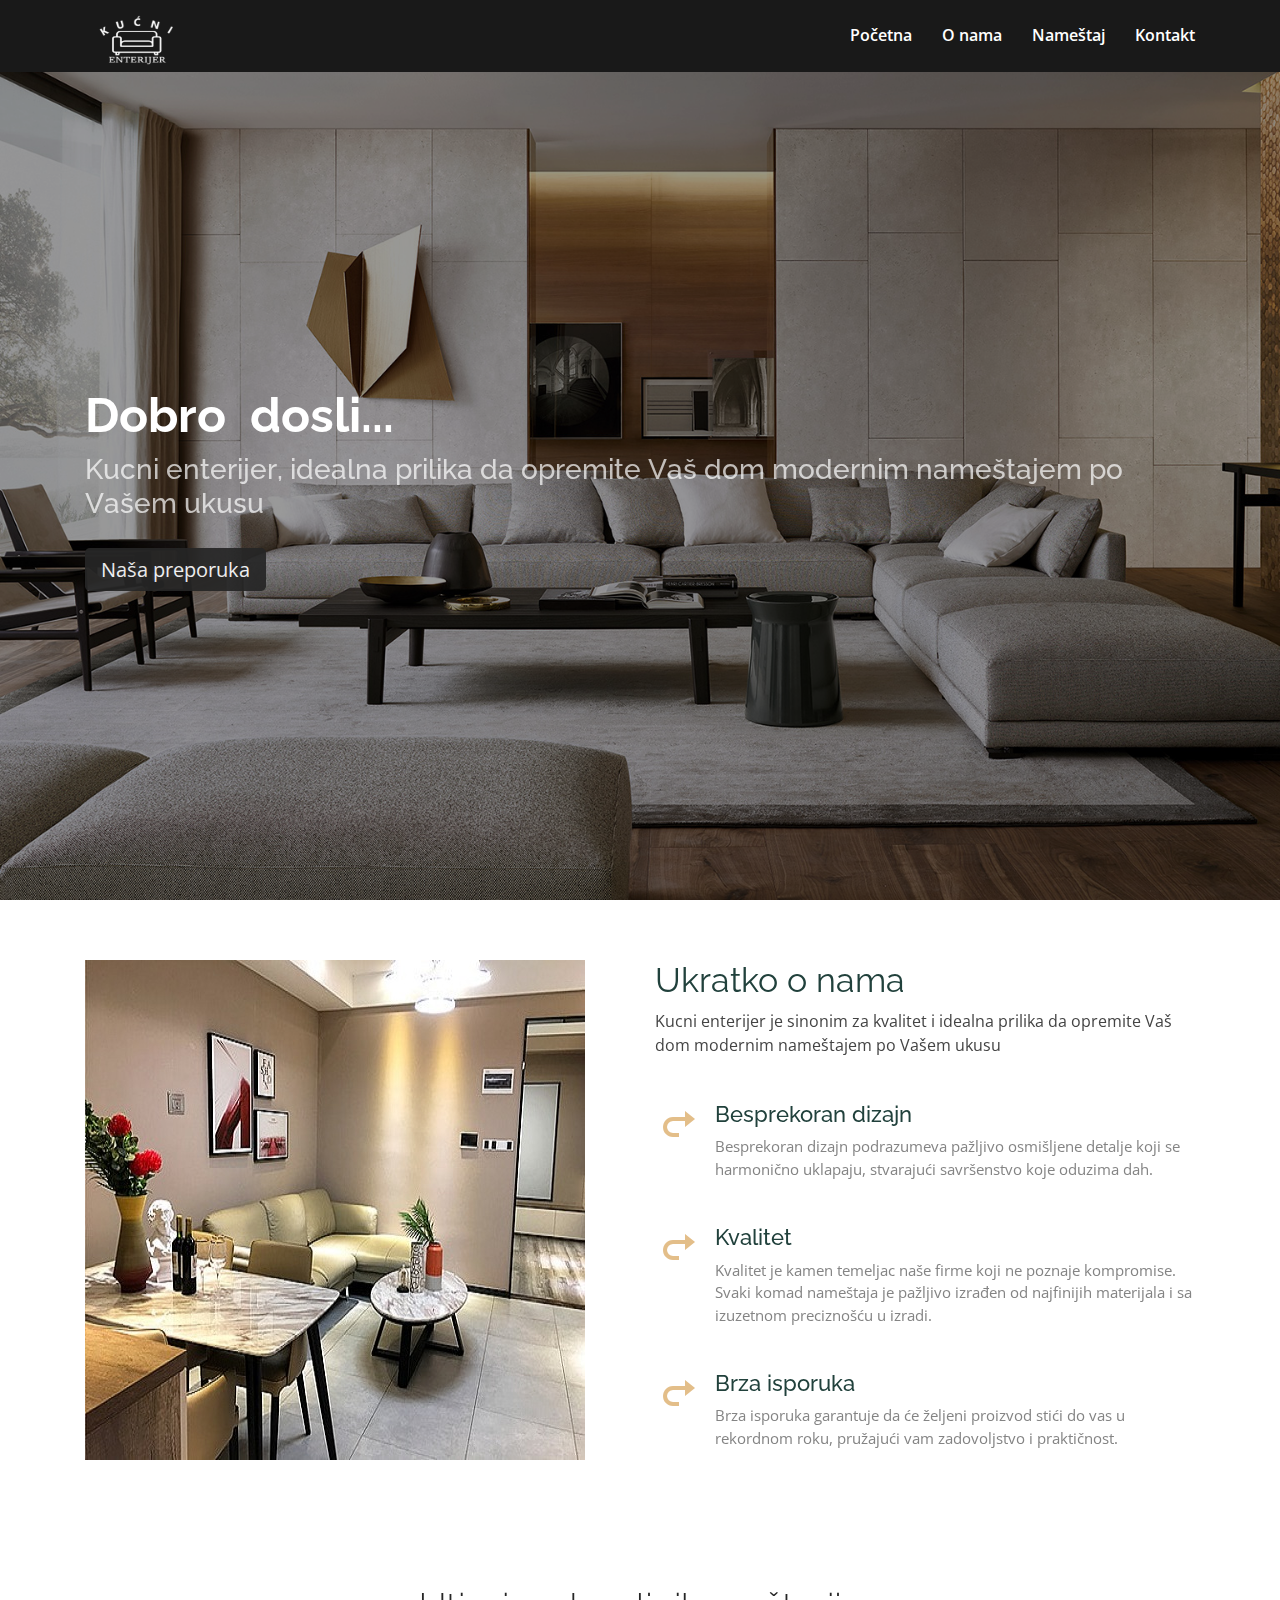
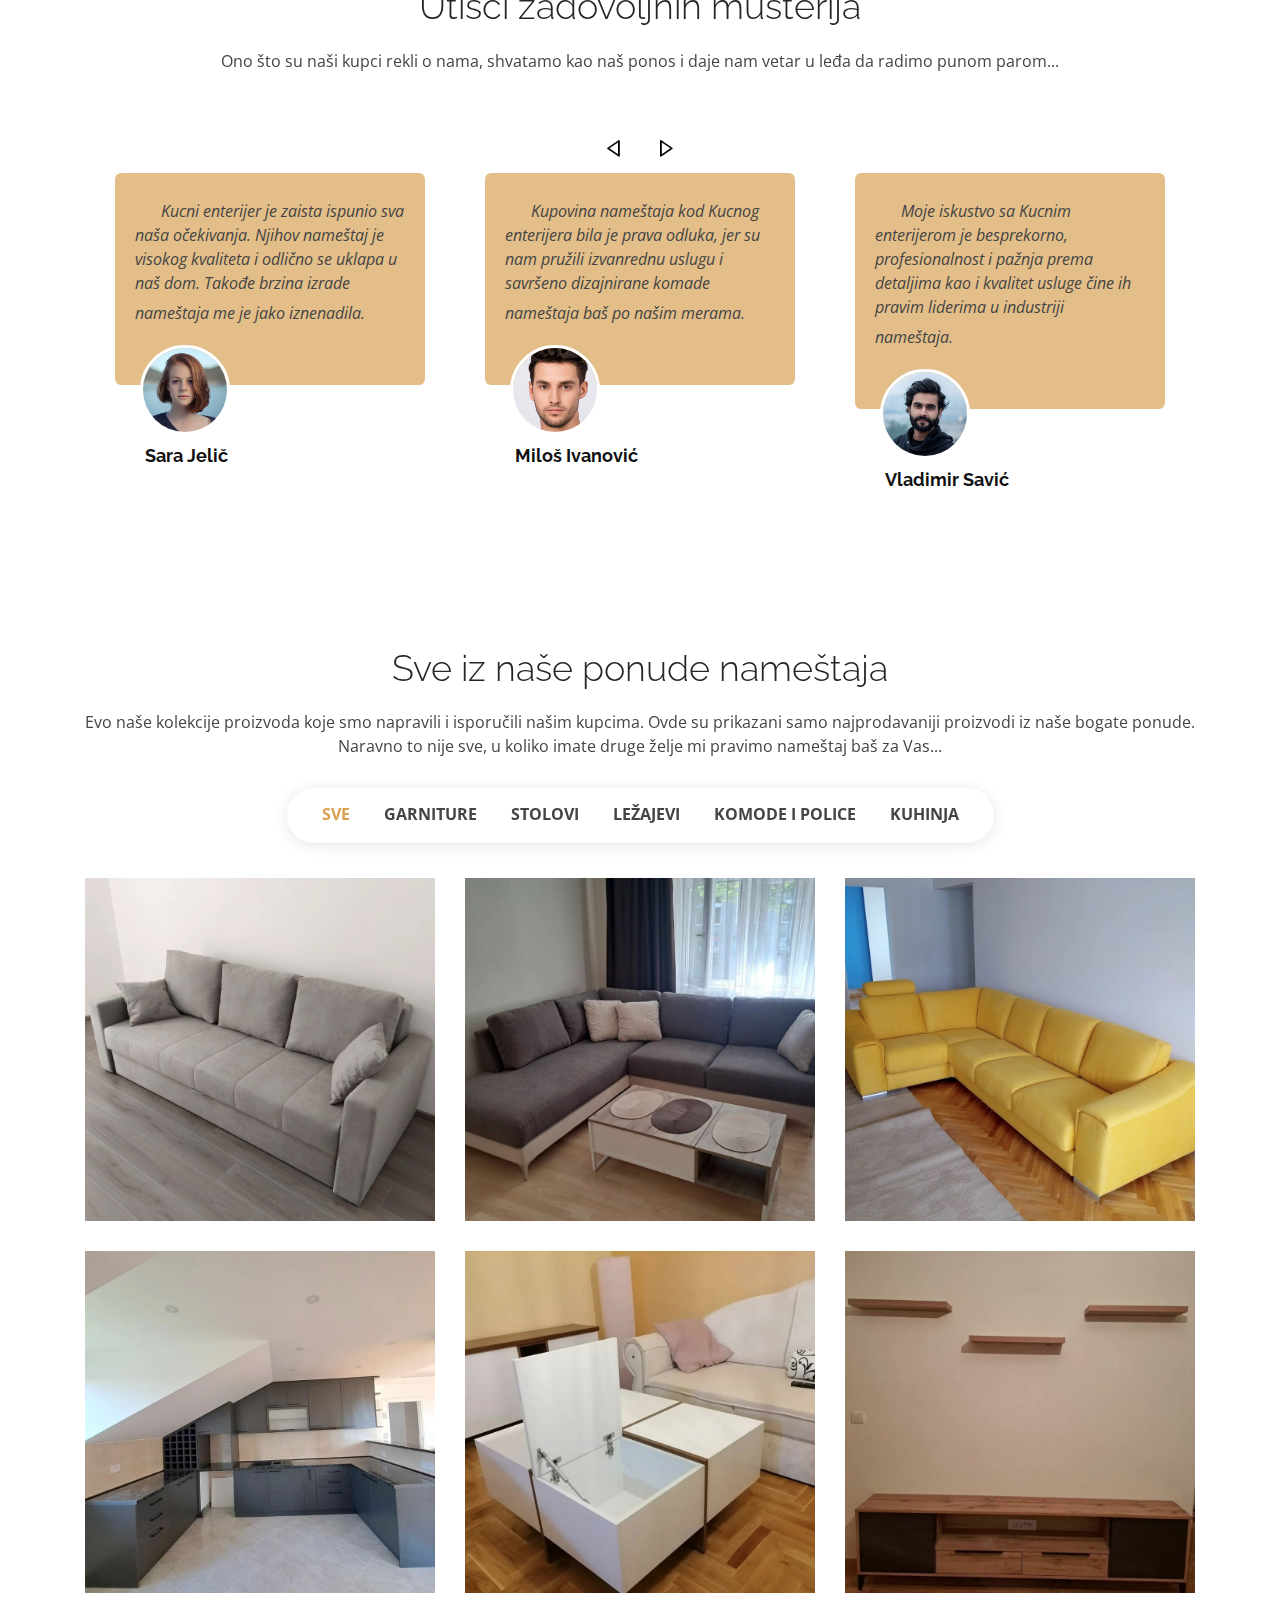
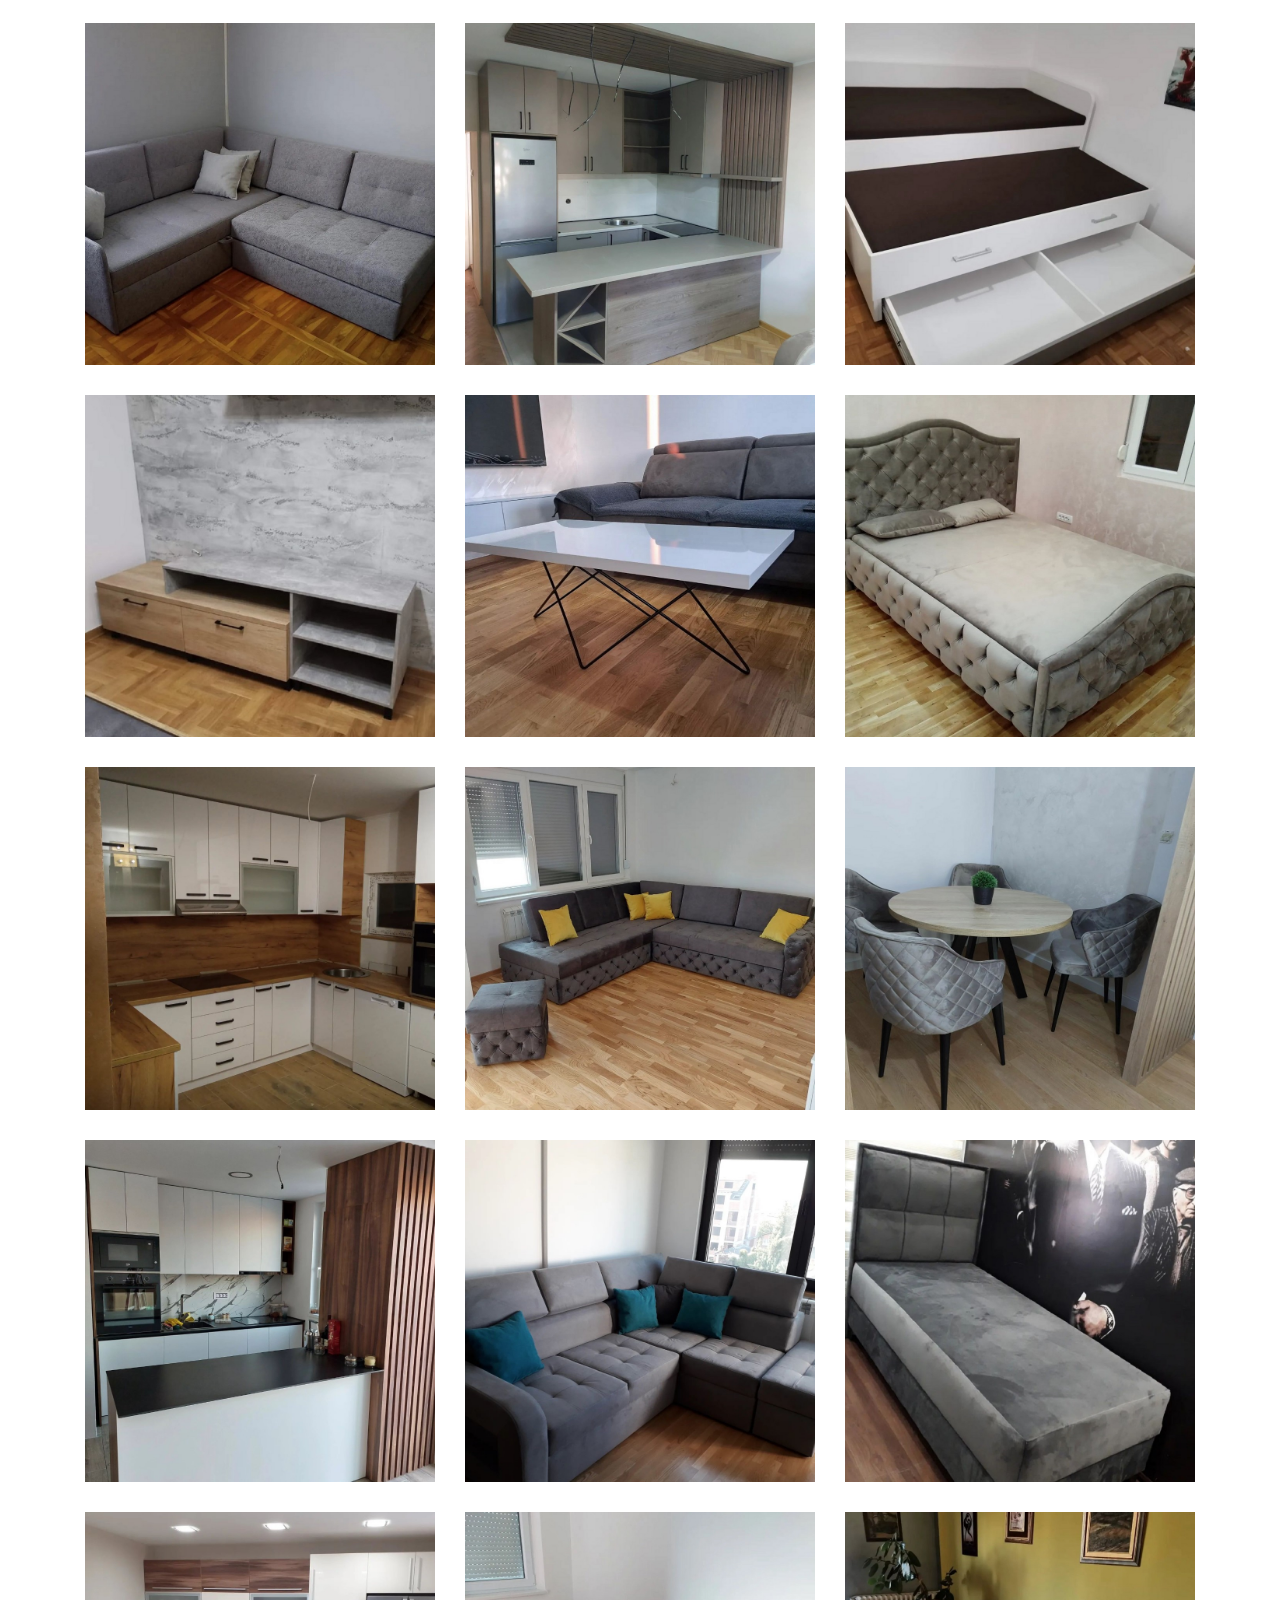
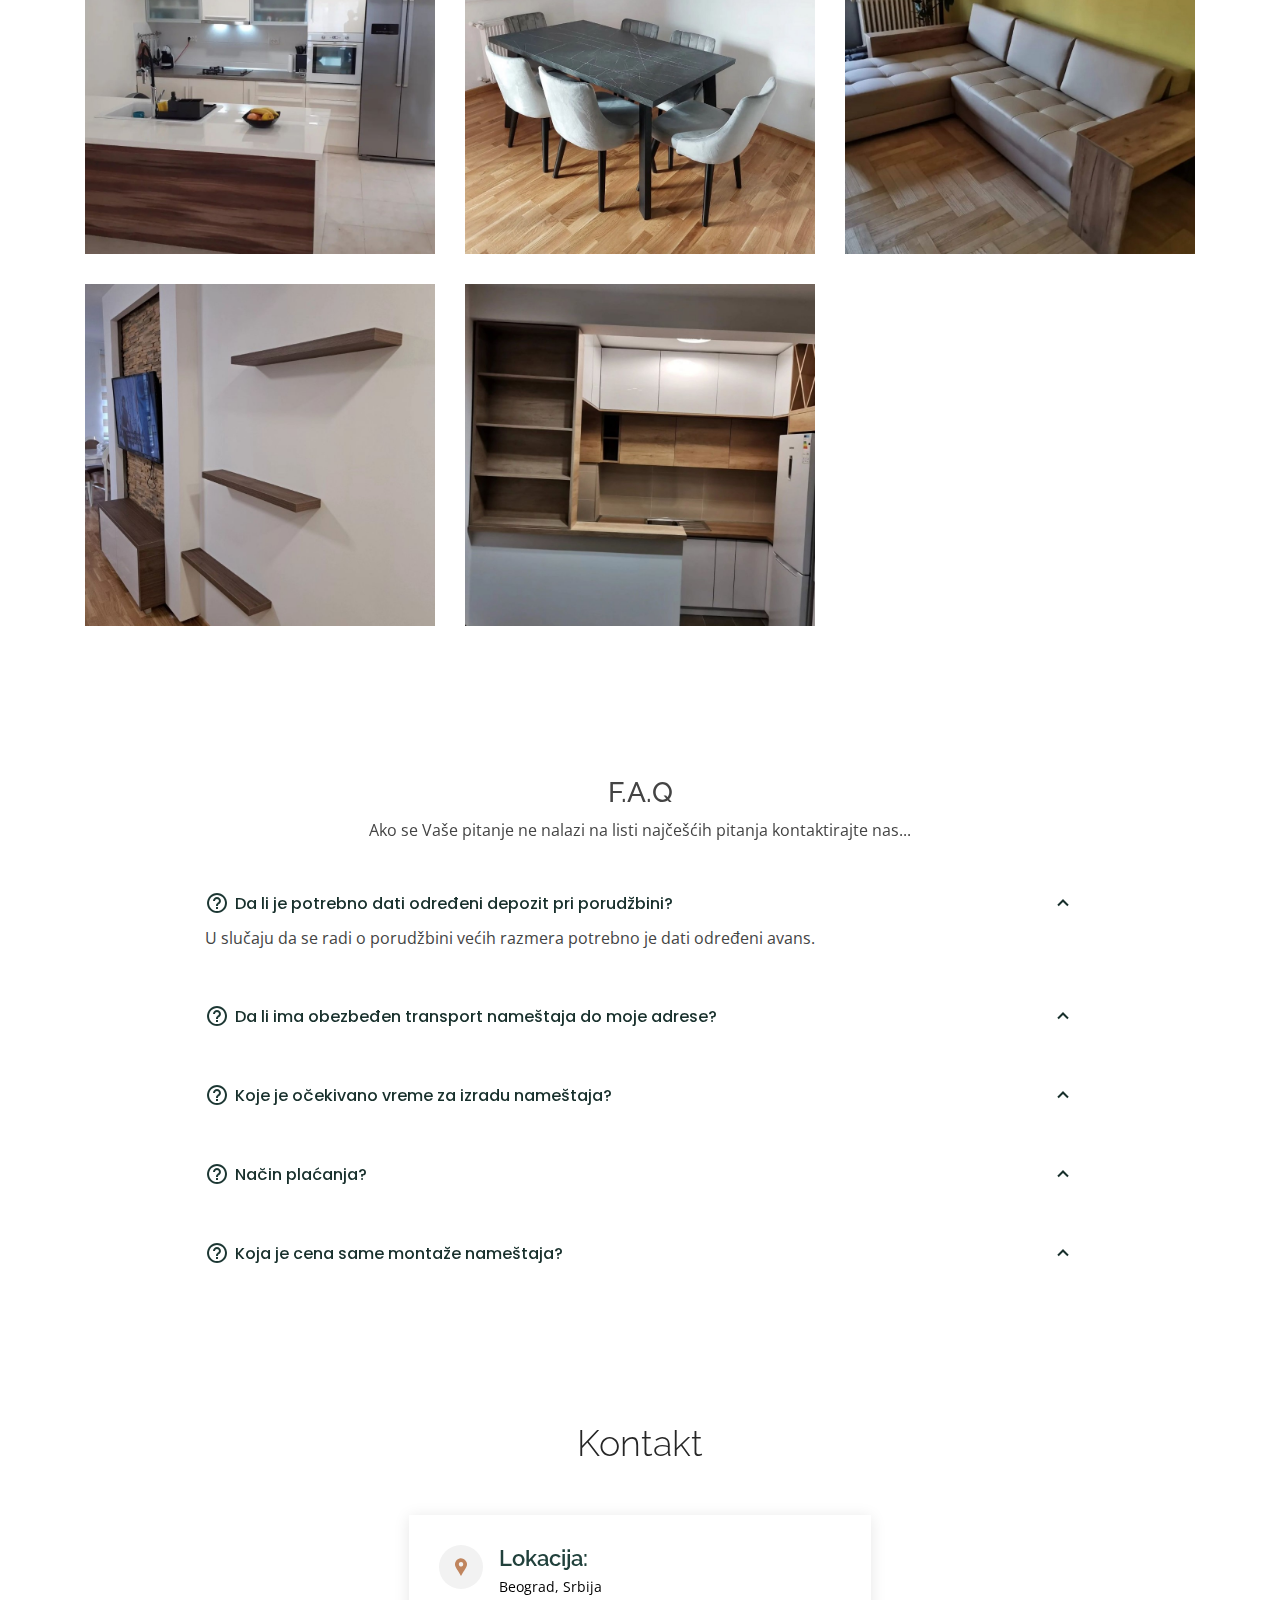
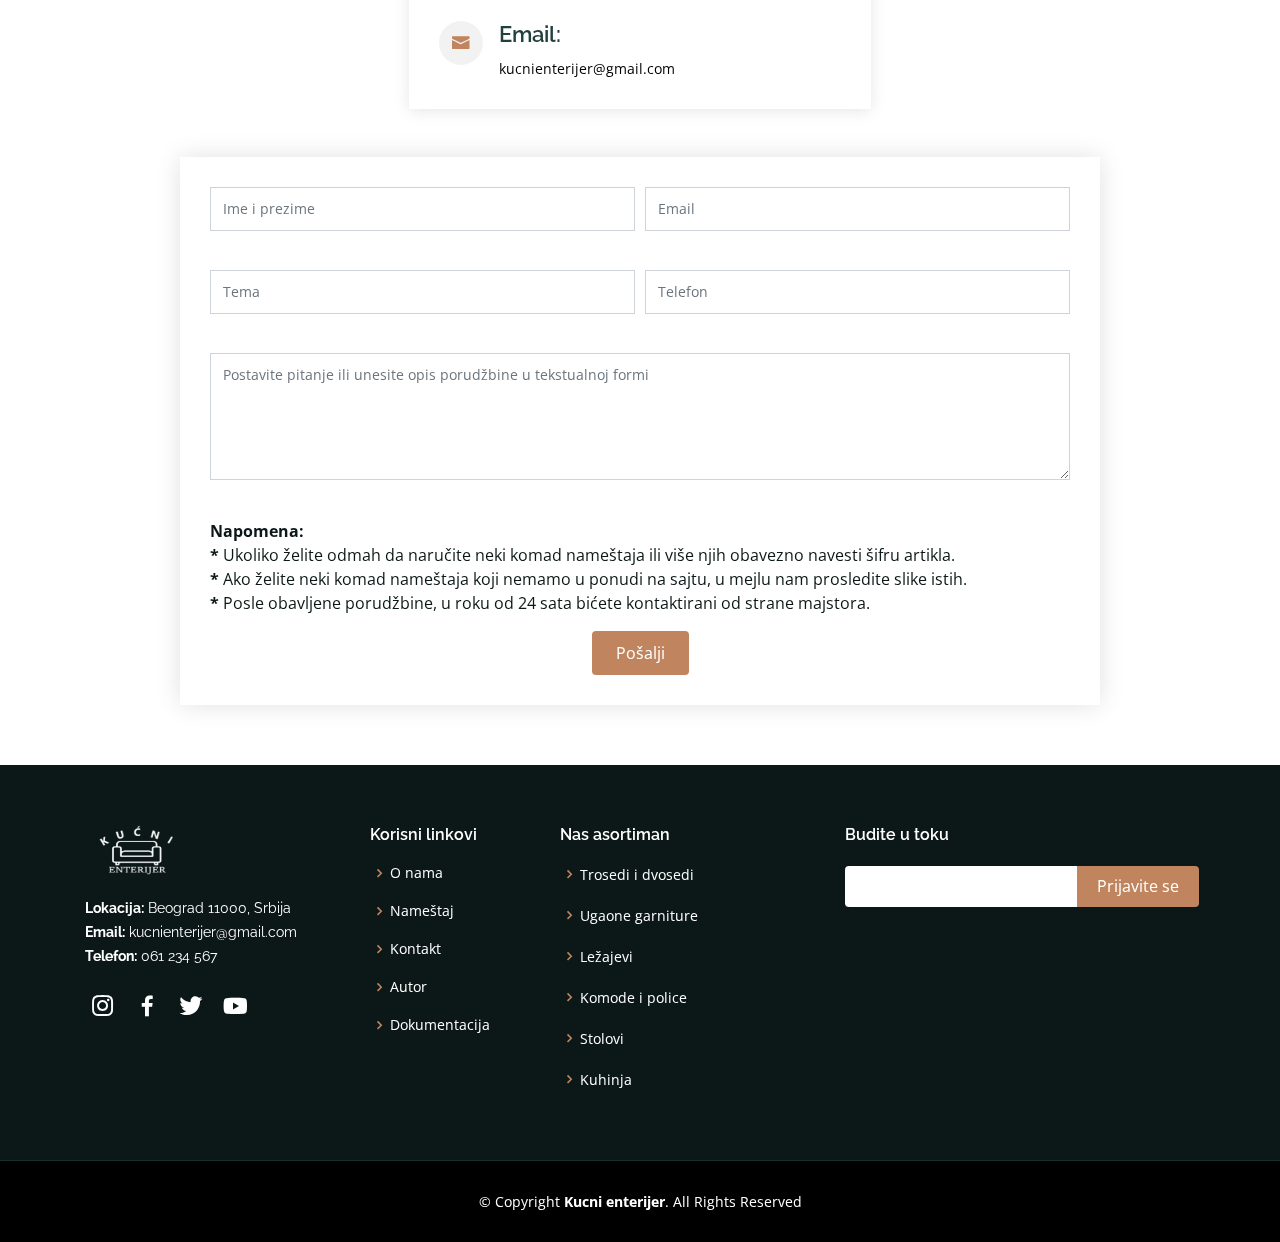
<file: index.html>
<!DOCTYPE html>
<html lang="en">
<head>
    <meta charset="UTF-8">
    <meta name="viewport" content="width=device-width, initial-scale=1.0">
    <title>Kucni enterijer</title>
    <meta name="description" content="Ovo je website gde mozete opremiti svoj stan ili kucu jako brzo i povoljno. Nudimo veliki asortiman raznih tipova namestaja. I takodje pravimo namestaj po vasoj zelji."/>
    <meta name="keywords" content="namestaj, ugaone garniture, stolovi, lezajevi, police"/>
    <link href="assets/img/logo.ico" rel="icon">
    <link href="assets/img/logo.ico" rel="apple-touch-icon"/>
    <link href="https://fonts.googleapis.com/css?family=Open+Sans:300,300i,400,400i,600,600i,700,700i|Raleway:300,300i,400,400i,500,500i,600,600i,700,700i|Poppins:300,300i,400,400i,500,500i,600,600i,700,700i" rel="stylesheet"/>
    <link href="assets/vendor/bootstrap/css/bootstrap.min.css" rel="stylesheet"/>
    <link href="assets/vendor/icofont/icofont.min.css" rel="stylesheet">
    <link href="assets/vendor/boxicons/css/boxicons.min.css" rel="stylesheet"/>
    <link href="assets/vendor/venobox/venobox.css" rel="stylesheet"/>
    <link href="assets/vendor/plugin/animate.css" rel="stylesheet"/>
    <link href="assets/css/style.css" rel="stylesheet"/>

</head>
<body>
    <header id="header" class="fixed-top">
        <div class="container d-flex head">
          <div class="logo mr-auto">
            <a href="index.html"><img src="assets/img/logo.png" alt="Logo" class="logoImg"/></a>
          </div>
          <nav class="nav-menu d-none d-lg-block meni"></nav>
        </div>
      </header>

      <section id="hero" class="d-flex flex-column justify-content-center align-items-center">
        <div class="container text-center text-md-left" >
          <h1 class="tlt" data-in-effect="rollIn">Dobro  dosli...</h1>
          <h2 class="weltext">Kucni enterijer, idealna prilika da opremite Vaš dom modernim nameštajem po Vašem ukusu</h2>
          <a href="#meals" class="btn-outline-light btn-lg scrollto btnBg">Naša preporuka</a>
        </div>
      </section>
      <main id="main">
        <section id="about" class="about"></section>
        <section id="testimonials" class="testimonials">
          <div class="container">
            <div class="section-title"></div>
            <div class="container my-4">
              <div id="multi-item-example" class="carousel slide carousel-multi-item" data-ride="carousel">
                <div class="controls"></div>
                <div class="indicators"></div>
                <div class="carousel-inner" role="listbox">
                  <div class="carousel-item active divprvi">
                    <div class="row"></div>
                  </div>
                  <div class="carousel-item divdrugi">
                    <div class="row"></div>
                  </div>
                </div>
              </div>
            </div>
          </div>
        </section>
        <section id="meals" class="portfolio">
          <div class="container"></div>
        </section>

        <section id="faq" class="faq">
          <div class="container">
            <div class="section-title" ></div>
            <div class="faq-list"></div>
          </div>
        </section>

        <section id="contact" class="contact">
          <div class="container">
            <div class="section-title" >
              <h2>Kontakt</h2>
            </div>
            <div class="row no-gutters justify-content-center" >
              <div class="col-lg-5 d-flex align-items-stretch">
                <div class="info">
                  <div class="address">
                    <i class="icofont-google-map"></i>
                    <h4>Lokacija:</h4>
                    <p>Beograd, Srbija</p>
                  </div>
                  <div class="email mt-4">
                    <i class="icofont-envelope"></i>
                    <h4>Email:</h4>
                    <p>kucnienterijer@gmail.com</p>
                  </div>
                </div>
              </div> 
            </div>
            <div class="row mt-5 justify-content-center">
              <div class="col-lg-10">
                <form action="#" method="post" role="form" class="php-email-form">
                  <div class="form-row">
                    <div class="col-md-6 form-group">
                      <input type="text" name="name" class="form-control" id="name" placeholder="Ime i prezime" />
                      <div class="validate"></div>
                    </div>
                    <div class="col-md-6 form-group">
                      <input type="email" class="form-control" name="email" id="email" placeholder="Email" data-rule="email" />
                      <div class="validate"></div>
                    </div>
                  </div>
                  <div class="form-row">
                    <div class="col-md-6 form-group">
                      <input type="text" class="form-control" name="subject" id="subject" placeholder="Tema" data-msg="Please enter at least 8 chars of subject" />
                      <div class="validate"></div>
                    </div>
                    <div class="col-md-6 form-group">
                      <input type="number" class="form-control" name="phone" id="phone" placeholder="Telefon" data-msg="Please enter full phone" />
                      <div class="validate"></div>
                    </div>
                  </div>
                  <div class="form-group">
                    <textarea class="form-control" name="message" rows="5" id="message" data-msg="Please write something for us" placeholder="Postavite pitanje ili unesite opis porudžbine u tekstualnoj formi"></textarea>
                    <div class="validate"></div>
                  </div>
                  <div class="mb-3">
                    <div class="loading">Loading</div>
                    <div class="error-message"></div>
                    <div class="sent-message">Your message has been sent. Thank you!</div>
                  <span class="napomena"><b>Napomena:</b></span><br>
                  <span class="napomena"><b>* </b> Ukoliko želite odmah da naručite neki komad nameštaja ili više njih obavezno navesti šifru artikla.</span><br>
                  <span class="napomena"><b>* </b>Ako želite neki komad nameštaja koji nemamo u ponudi na sajtu, u mejlu nam prosledite slike istih.</span><br>
                  <span class="napomena"><b>* </b>Posle obavljene porudžbine, u roku od 24 sata bićete kontaktirani od strane majstora.</span>
                  </div>
                  <div class="text-center"><button type="button" id="dugme">Pošalji</button></div>
                  <div class="success"></div>
                </form>
              </div>
            </div>
          </div>
        </section>
      </main>
      <footer id="footer">
        <div class="footer-top">
          <div class="container">
            <div class="row">
              <div class="col-lg-3 col-md-6">
                <div class="footer-info">
                  <a href="index.html"><img src="assets/img/logo.png" alt="Logo" class="logoImg"/></a>
                  <br><br>
                  <p>
                    <strong>Lokacija:</strong>  Beograd 11000, Srbija<br>
                    <strong>Email:</strong>  kucnienterijer@gmail.com<br>
                    <strong>Telefon:</strong>  061 234 567<br>

                  </p>
                  <div class="social-links mt-3"></div>
                </div>
              </div>
              <div class="col-lg-2 col-md-6 footer-links useful-links">
                <h4>Korisni linkovi</h4>
                <ul></ul>
              </div>
              <div class="col-lg-3 col-md-6 footer-links flinks">
                <h4>Nas asortiman</h4>
                <ul></ul>
              </div>
              <div class="col-lg-4 col-md-6 footer-newsletter">
                <h4>Budite u toku</h4>
                <form action="" method="post">
                  <input type="email" name="smail" id="smail"/>
                  <div class="validate" style="color: red;"></div>
                  <input type="button" id="Subscribe" value="Prijavite se"/>
                </form>
              </div>
            </div>
          </div>
        </div>
        <div class="container">
          <div class="copyright">
            &copy; Copyright <strong><span>Kucni enterijer</span></strong>. All Rights Reserved
          </div>
        </div>
      </footer>

      <a href="#" class="back-to-top"><i class="icofont-simple-up"></i></a>
      <script src="assets/vendor/jquery/jquery.min.js"></script>
      <script src="assets/vendor/bootstrap/js/bootstrap.bundle.min.js"></script>
      <script src="assets/vendor/plugin/jquery.lettering.js"></script>
      <script src="assets/vendor/plugin/jquery.textillate.js"></script>
      <script src="assets/js/main.js"></script>
</body>
</html>
</file>
<file: assets/vendor/venobox/venobox.css>
/* ------ venobox.css --------*/
.vbox-overlay *, .vbox-overlay *:before, .vbox-overlay *:after{
    -webkit-backface-visibility: hidden;
    -webkit-box-sizing:border-box;
    -moz-box-sizing:border-box;
    box-sizing:border-box;
}
.vbox-overlay * { 
    -webkit-backface-visibility: visible;
    backface-visibility: visible;
}
.vbox-overlay{
    display: -webkit-flex;
    display: flex;
    -webkit-flex-direction: column;
    flex-direction: column;
    -webkit-justify-content: center;
    justify-content: center;
    -webkit-align-items: center;
    align-items: center;
    position: fixed;
    left: 0;
    top: 0;
    bottom: 0;
    right: 0;
    z-index: 999999;
}

/* ----- navigation ----- */
.vbox-title{
    width: 100%;
    height: 40px;
    float: left;
    text-align: center;
    line-height: 28px;
    font-size: 12px;
    padding: 6px 50px;
    overflow: hidden;
    position: fixed;
    display: none;
    left: 0;
    z-index: 89;
}
.vbox-close{
    cursor: pointer;
    position: fixed;
    top: -1px;
    right: 0;
    width: 50px;
    height: 40px;
    padding: 6px;
    display: block;
    background-position:10px center;
    overflow: hidden;
    font-size: 24px;
    line-height: 1;
    text-align: center;
    z-index: 99;
}
.vbox-left{
    cursor: pointer;
    position: fixed;
    left: 0;
    height: 40px;
    overflow: hidden;
    line-height: 28px;
    font-size: 12px;
    z-index: 99;
    display: flex;
    align-items:center;
}
.vbox-num{
    display: inline-block;
    margin: 6px 0 6px 15px;
}
/* ----- Social share ----- */
.vbox-share{
    line-height: 28px;
    font-size: 12px;
    overflow: hidden;
    position: fixed;
    left: 0;
    z-index: 98;
    display: flex;
    align-items:center;
    justify-content: center;
    width: 100%;
    text-align: center;
}
.vbox-share svg{
    max-height: 28px;
    width: 28px;
    z-index: 10;
    margin-left: 12px;
    margin-top: 6px;
    margin-bottom: 6px;
    vertical-align: middle;
}


/* ----- navigation ARROWS ----- */
.vbox-next, .vbox-prev{
    position: fixed;
    top: 50%;
    margin-top: -15px;
    overflow: hidden;
    cursor: pointer;
    display: block;
    width: 45px;
    height: 45px;
    z-index: 99;
}
.vbox-next span, .vbox-prev span{
    position: relative;
    width: 20px;
    height: 20px;
    border: 2px solid transparent;
    border-top-color: #B6B6B6;
    border-right-color: #B6B6B6;
    text-indent: -100px;
    position: absolute;
    top: 8px;
    display: block;
}
.vbox-prev{
    left: 15px;
}
.vbox-next{
    right: 15px;
}
.vbox-prev span{
    left: 10px;
    -ms-transform: rotate(-135deg);
    -webkit-transform: rotate(-135deg);
    transform: rotate(-135deg);
}
.vbox-next span{
    -ms-transform: rotate(45deg);
    -webkit-transform: rotate(45deg);
    transform: rotate(45deg);
    right: 10px;
}
/* ------- inline window ------ */
.vbox-inline{
    width: 420px;
    height: 315px;
    height: 70vh;
    padding: 10px;
    background: #fff;
    margin: 0 auto;
    overflow: auto;
    text-align: left;
}
/* ------- Video & iFrames window ------ */
.venoframe{
    max-width: 100%;
    width: 100%;
    border: none;
    width: 100%;
    height: 260px;
    height: 70vh;
}
.venoframe.vbvid{
    height: 260px;
}
@media (min-width: 768px) {
    .venoframe, .vbox-inline{
        width: 90%;
        height: 360px;
        height: 70vh;
    }
    .venoframe.vbvid{
        width: 640px;
        height: 360px;
    }
}
@media (min-width: 992px) {
    .venoframe, .vbox-inline{
        max-width: 1200px;
        width: 80%;
        height: 540px;
        height: 70vh;
    }
    .venoframe.vbvid{
        width: 960px;
        height: 540px;
    }
}
/* 
Please do NOT edit this part! 
or at least read this note: http://i.imgur.com/7C0ws9e.gif
*/
.vbox-open{
    overflow: hidden;
}
.vbox-container{
    position: absolute;
    left: 0;
    right: 0;
    top: 0;
    bottom: 0;
    overflow-x: hidden;
    overflow-y: scroll;
    overflow-scrolling: touch;
    -webkit-overflow-scrolling: touch;
    z-index: 20;
    max-height: 100%;

}

.vbox-content{
    text-align: center;
    float: left;
    width: 100%;
    position: relative;
    overflow: hidden;
    padding: 20px 4%;
}
.vbox-container img{
    max-width: 100%;
    height: auto;
}
.vbox-figlio{
    box-shadow: 0 0 12px rgba(0,0,0,0.19), 0 6px 6px rgba(0,0,0,0.23);
    max-width: 100%;
    text-align: initial;
}
img.vbox-figlio{
    -webkit-user-select: none;
-khtml-user-select: none;
-moz-user-select: none;
-o-user-select: none;
user-select: none;
}
.vbox-content.swipe-left{
    margin-left: -200px !important;
}
.vbox-content.swipe-right{
    margin-left: 200px !important;
}
.vbox-animated{
    webkit-transition: margin 300ms ease-out;
    transition: margin 300ms ease-out;
}

/* ---------- preloader ----------
 * SPINKIT 
 * http://tobiasahlin.com/spinkit/
-------------------------------- */
.sk-double-bounce,.sk-rotating-plane{width:40px;height:40px;margin:40px auto}.sk-rotating-plane{background-color:#333;-webkit-animation:sk-rotatePlane 1.2s infinite ease-in-out;animation:sk-rotatePlane 1.2s infinite ease-in-out}@-webkit-keyframes sk-rotatePlane{0%{-webkit-transform:perspective(120px) rotateX(0) rotateY(0);transform:perspective(120px) rotateX(0) rotateY(0)}50%{-webkit-transform:perspective(120px) rotateX(-180.1deg) rotateY(0);transform:perspective(120px) rotateX(-180.1deg) rotateY(0)}100%{-webkit-transform:perspective(120px) rotateX(-180deg) rotateY(-179.9deg);transform:perspective(120px) rotateX(-180deg) rotateY(-179.9deg)}}@keyframes sk-rotatePlane{0%{-webkit-transform:perspective(120px) rotateX(0) rotateY(0);transform:perspective(120px) rotateX(0) rotateY(0)}50%{-webkit-transform:perspective(120px) rotateX(-180.1deg) rotateY(0);transform:perspective(120px) rotateX(-180.1deg) rotateY(0)}100%{-webkit-transform:perspective(120px) rotateX(-180deg) rotateY(-179.9deg);transform:perspective(120px) rotateX(-180deg) rotateY(-179.9deg)}}.sk-double-bounce{position:relative}.sk-double-bounce .sk-child{width:100%;height:100%;border-radius:50%;background-color:#333;opacity:.6;position:absolute;top:0;left:0;-webkit-animation:sk-doubleBounce 2s infinite ease-in-out;animation:sk-doubleBounce 2s infinite ease-in-out}.sk-chasing-dots .sk-child,.sk-spinner-pulse,.sk-three-bounce .sk-child{background-color:#333;border-radius:100%}.sk-double-bounce .sk-double-bounce2{-webkit-animation-delay:-1s;animation-delay:-1s}@-webkit-keyframes sk-doubleBounce{0%,100%{-webkit-transform:scale(0);transform:scale(0)}50%{-webkit-transform:scale(1);transform:scale(1)}}@keyframes sk-doubleBounce{0%,100%{-webkit-transform:scale(0);transform:scale(0)}50%{-webkit-transform:scale(1);transform:scale(1)}}.sk-wave{margin:40px auto;width:50px;height:40px;text-align:center;font-size:10px}.sk-wave .sk-rect{background-color:#333;height:100%;width:6px;display:inline-block;-webkit-animation:sk-waveStretchDelay 1.2s infinite ease-in-out;animation:sk-waveStretchDelay 1.2s infinite ease-in-out}.sk-wave .sk-rect1{-webkit-animation-delay:-1.2s;animation-delay:-1.2s}.sk-wave .sk-rect2{-webkit-animation-delay:-1.1s;animation-delay:-1.1s}.sk-wave .sk-rect3{-webkit-animation-delay:-1s;animation-delay:-1s}.sk-wave .sk-rect4{-webkit-animation-delay:-.9s;animation-delay:-.9s}.sk-wave .sk-rect5{-webkit-animation-delay:-.8s;animation-delay:-.8s}@-webkit-keyframes sk-waveStretchDelay{0%,100%,40%{-webkit-transform:scaleY(.4);transform:scaleY(.4)}20%{-webkit-transform:scaleY(1);transform:scaleY(1)}}@keyframes sk-waveStretchDelay{0%,100%,40%{-webkit-transform:scaleY(.4);transform:scaleY(.4)}20%{-webkit-transform:scaleY(1);transform:scaleY(1)}}.sk-wandering-cubes{margin:40px auto;width:40px;height:40px;position:relative}.sk-wandering-cubes .sk-cube{background-color:#333;width:10px;height:10px;position:absolute;top:0;left:0;-webkit-animation:sk-wanderingCube 1.8s ease-in-out -1.8s infinite both;animation:sk-wanderingCube 1.8s ease-in-out -1.8s infinite both}.sk-chasing-dots,.sk-spinner-pulse{width:40px;height:40px;margin:40px auto}.sk-wandering-cubes .sk-cube2{-webkit-animation-delay:-.9s;animation-delay:-.9s}@-webkit-keyframes sk-wanderingCube{0%{-webkit-transform:rotate(0);transform:rotate(0)}25%{-webkit-transform:translateX(30px) rotate(-90deg) scale(.5);transform:translateX(30px) rotate(-90deg) scale(.5)}50%{-webkit-transform:translateX(30px) translateY(30px) rotate(-179deg);transform:translateX(30px) translateY(30px) rotate(-179deg)}50.1%{-webkit-transform:translateX(30px) translateY(30px) rotate(-180deg);transform:translateX(30px) translateY(30px) rotate(-180deg)}75%{-webkit-transform:translateX(0) translateY(30px) rotate(-270deg) scale(.5);transform:translateX(0) translateY(30px) rotate(-270deg) scale(.5)}100%{-webkit-transform:rotate(-360deg);transform:rotate(-360deg)}}@keyframes sk-wanderingCube{0%{-webkit-transform:rotate(0);transform:rotate(0)}25%{-webkit-transform:translateX(30px) rotate(-90deg) scale(.5);transform:translateX(30px) rotate(-90deg) scale(.5)}50%{-webkit-transform:translateX(30px) translateY(30px) rotate(-179deg);transform:translateX(30px) translateY(30px) rotate(-179deg)}50.1%{-webkit-transform:translateX(30px) translateY(30px) rotate(-180deg);transform:translateX(30px) translateY(30px) rotate(-180deg)}75%{-webkit-transform:translateX(0) translateY(30px) rotate(-270deg) scale(.5);transform:translateX(0) translateY(30px) rotate(-270deg) scale(.5)}100%{-webkit-transform:rotate(-360deg);transform:rotate(-360deg)}}.sk-spinner-pulse{-webkit-animation:sk-pulseScaleOut 1s infinite ease-in-out;animation:sk-pulseScaleOut 1s infinite ease-in-out}@-webkit-keyframes sk-pulseScaleOut{0%{-webkit-transform:scale(0);transform:scale(0)}100%{-webkit-transform:scale(1);transform:scale(1);opacity:0}}@keyframes sk-pulseScaleOut{0%{-webkit-transform:scale(0);transform:scale(0)}100%{-webkit-transform:scale(1);transform:scale(1);opacity:0}}.sk-chasing-dots{position:relative;text-align:center;-webkit-animation:sk-chasingDotsRotate 2s infinite linear;animation:sk-chasingDotsRotate 2s infinite linear}.sk-chasing-dots .sk-child{width:60%;height:60%;display:inline-block;position:absolute;top:0;-webkit-animation:sk-chasingDotsBounce 2s infinite ease-in-out;animation:sk-chasingDotsBounce 2s infinite ease-in-out}.sk-chasing-dots .sk-dot2{top:auto;bottom:0;-webkit-animation-delay:-1s;animation-delay:-1s}@-webkit-keyframes sk-chasingDotsRotate{100%{-webkit-transform:rotate(360deg);transform:rotate(360deg)}}@keyframes sk-chasingDotsRotate{100%{-webkit-transform:rotate(360deg);transform:rotate(360deg)}}@-webkit-keyframes sk-chasingDotsBounce{0%,100%{-webkit-transform:scale(0);transform:scale(0)}50%{-webkit-transform:scale(1);transform:scale(1)}}@keyframes sk-chasingDotsBounce{0%,100%{-webkit-transform:scale(0);transform:scale(0)}50%{-webkit-transform:scale(1);transform:scale(1)}}.sk-three-bounce{margin:40px auto;width:80px;text-align:center}.sk-three-bounce .sk-child{width:20px;height:20px;display:inline-block;-webkit-animation:sk-three-bounce 1.4s ease-in-out 0s infinite both;animation:sk-three-bounce 1.4s ease-in-out 0s infinite both}.sk-circle .sk-child:before,.sk-fading-circle .sk-circle:before{display:block;border-radius:100%;content:'';background-color:#333}.sk-three-bounce .sk-bounce1{-webkit-animation-delay:-.32s;animation-delay:-.32s}.sk-three-bounce .sk-bounce2{-webkit-animation-delay:-.16s;animation-delay:-.16s}@-webkit-keyframes sk-three-bounce{0%,100%,80%{-webkit-transform:scale(0);transform:scale(0)}40%{-webkit-transform:scale(1);transform:scale(1)}}@keyframes sk-three-bounce{0%,100%,80%{-webkit-transform:scale(0);transform:scale(0)}40%{-webkit-transform:scale(1);transform:scale(1)}}.sk-circle{margin:40px auto;width:40px;height:40px;position:relative}.sk-circle .sk-child{width:100%;height:100%;position:absolute;left:0;top:0}.sk-circle .sk-child:before{margin:0 auto;width:15%;height:15%;-webkit-animation:sk-circleBounceDelay 1.2s infinite ease-in-out both;animation:sk-circleBounceDelay 1.2s infinite ease-in-out both}.sk-circle .sk-circle2{-webkit-transform:rotate(30deg);-ms-transform:rotate(30deg);transform:rotate(30deg)}.sk-circle .sk-circle3{-webkit-transform:rotate(60deg);-ms-transform:rotate(60deg);transform:rotate(60deg)}.sk-circle .sk-circle4{-webkit-transform:rotate(90deg);-ms-transform:rotate(90deg);transform:rotate(90deg)}.sk-circle .sk-circle5{-webkit-transform:rotate(120deg);-ms-transform:rotate(120deg);transform:rotate(120deg)}.sk-circle .sk-circle6{-webkit-transform:rotate(150deg);-ms-transform:rotate(150deg);transform:rotate(150deg)}.sk-circle .sk-circle7{-webkit-transform:rotate(180deg);-ms-transform:rotate(180deg);transform:rotate(180deg)}.sk-circle .sk-circle8{-webkit-transform:rotate(210deg);-ms-transform:rotate(210deg);transform:rotate(210deg)}.sk-circle .sk-circle9{-webkit-transform:rotate(240deg);-ms-transform:rotate(240deg);transform:rotate(240deg)}.sk-circle .sk-circle10{-webkit-transform:rotate(270deg);-ms-transform:rotate(270deg);transform:rotate(270deg)}.sk-circle .sk-circle11{-webkit-transform:rotate(300deg);-ms-transform:rotate(300deg);transform:rotate(300deg)}.sk-circle .sk-circle12{-webkit-transform:rotate(330deg);-ms-transform:rotate(330deg);transform:rotate(330deg)}.sk-circle .sk-circle2:before{-webkit-animation-delay:-1.1s;animation-delay:-1.1s}.sk-circle .sk-circle3:before{-webkit-animation-delay:-1s;animation-delay:-1s}.sk-circle .sk-circle4:before{-webkit-animation-delay:-.9s;animation-delay:-.9s}.sk-circle .sk-circle5:before{-webkit-animation-delay:-.8s;animation-delay:-.8s}.sk-circle .sk-circle6:before{-webkit-animation-delay:-.7s;animation-delay:-.7s}.sk-circle .sk-circle7:before{-webkit-animation-delay:-.6s;animation-delay:-.6s}.sk-circle .sk-circle8:before{-webkit-animation-delay:-.5s;animation-delay:-.5s}.sk-circle .sk-circle9:before{-webkit-animation-delay:-.4s;animation-delay:-.4s}.sk-circle .sk-circle10:before{-webkit-animation-delay:-.3s;animation-delay:-.3s}.sk-circle .sk-circle11:before{-webkit-animation-delay:-.2s;animation-delay:-.2s}.sk-circle .sk-circle12:before{-webkit-animation-delay:-.1s;animation-delay:-.1s}@-webkit-keyframes sk-circleBounceDelay{0%,100%,80%{-webkit-transform:scale(0);transform:scale(0)}40%{-webkit-transform:scale(1);transform:scale(1)}}@keyframes sk-circleBounceDelay{0%,100%,80%{-webkit-transform:scale(0);transform:scale(0)}40%{-webkit-transform:scale(1);transform:scale(1)}}.sk-cube-grid{width:40px;height:40px;margin:40px auto}.sk-cube-grid .sk-cube{width:33.33%;height:33.33%;background-color:#333;float:left;-webkit-animation:sk-cubeGridScaleDelay 1.3s infinite ease-in-out;animation:sk-cubeGridScaleDelay 1.3s infinite ease-in-out}.sk-cube-grid .sk-cube1{-webkit-animation-delay:.2s;animation-delay:.2s}.sk-cube-grid .sk-cube2{-webkit-animation-delay:.3s;animation-delay:.3s}.sk-cube-grid .sk-cube3{-webkit-animation-delay:.4s;animation-delay:.4s}.sk-cube-grid .sk-cube4{-webkit-animation-delay:.1s;animation-delay:.1s}.sk-cube-grid .sk-cube5{-webkit-animation-delay:.2s;animation-delay:.2s}.sk-cube-grid .sk-cube6{-webkit-animation-delay:.3s;animation-delay:.3s}.sk-cube-grid .sk-cube7{-webkit-animation-delay:0ms;animation-delay:0ms}.sk-cube-grid .sk-cube8{-webkit-animation-delay:.1s;animation-delay:.1s}.sk-cube-grid .sk-cube9{-webkit-animation-delay:.2s;animation-delay:.2s}@-webkit-keyframes sk-cubeGridScaleDelay{0%,100%,70%{-webkit-transform:scale3D(1,1,1);transform:scale3D(1,1,1)}35%{-webkit-transform:scale3D(0,0,1);transform:scale3D(0,0,1)}}@keyframes sk-cubeGridScaleDelay{0%,100%,70%{-webkit-transform:scale3D(1,1,1);transform:scale3D(1,1,1)}35%{-webkit-transform:scale3D(0,0,1);transform:scale3D(0,0,1)}}.sk-fading-circle{margin:40px auto;width:40px;height:40px;position:relative}.sk-fading-circle .sk-circle{width:100%;height:100%;position:absolute;left:0;top:0}.sk-fading-circle .sk-circle:before{margin:0 auto;width:15%;height:15%;-webkit-animation:sk-circleFadeDelay 1.2s infinite ease-in-out both;animation:sk-circleFadeDelay 1.2s infinite ease-in-out both}.sk-fading-circle .sk-circle2{-webkit-transform:rotate(30deg);-ms-transform:rotate(30deg);transform:rotate(30deg)}.sk-fading-circle .sk-circle3{-webkit-transform:rotate(60deg);-ms-transform:rotate(60deg);transform:rotate(60deg)}.sk-fading-circle .sk-circle4{-webkit-transform:rotate(90deg);-ms-transform:rotate(90deg);transform:rotate(90deg)}.sk-fading-circle .sk-circle5{-webkit-transform:rotate(120deg);-ms-transform:rotate(120deg);transform:rotate(120deg)}.sk-fading-circle .sk-circle6{-webkit-transform:rotate(150deg);-ms-transform:rotate(150deg);transform:rotate(150deg)}.sk-fading-circle .sk-circle7{-webkit-transform:rotate(180deg);-ms-transform:rotate(180deg);transform:rotate(180deg)}.sk-fading-circle .sk-circle8{-webkit-transform:rotate(210deg);-ms-transform:rotate(210deg);transform:rotate(210deg)}.sk-fading-circle .sk-circle9{-webkit-transform:rotate(240deg);-ms-transform:rotate(240deg);transform:rotate(240deg)}.sk-fading-circle .sk-circle10{-webkit-transform:rotate(270deg);-ms-transform:rotate(270deg);transform:rotate(270deg)}.sk-fading-circle .sk-circle11{-webkit-transform:rotate(300deg);-ms-transform:rotate(300deg);transform:rotate(300deg)}.sk-fading-circle .sk-circle12{-webkit-transform:rotate(330deg);-ms-transform:rotate(330deg);transform:rotate(330deg)}.sk-fading-circle .sk-circle2:before{-webkit-animation-delay:-1.1s;animation-delay:-1.1s}.sk-fading-circle .sk-circle3:before{-webkit-animation-delay:-1s;animation-delay:-1s}.sk-fading-circle .sk-circle4:before{-webkit-animation-delay:-.9s;animation-delay:-.9s}.sk-fading-circle .sk-circle5:before{-webkit-animation-delay:-.8s;animation-delay:-.8s}.sk-fading-circle .sk-circle6:before{-webkit-animation-delay:-.7s;animation-delay:-.7s}.sk-fading-circle .sk-circle7:before{-webkit-animation-delay:-.6s;animation-delay:-.6s}.sk-fading-circle .sk-circle8:before{-webkit-animation-delay:-.5s;animation-delay:-.5s}.sk-fading-circle .sk-circle9:before{-webkit-animation-delay:-.4s;animation-delay:-.4s}.sk-fading-circle .sk-circle10:before{-webkit-animation-delay:-.3s;animation-delay:-.3s}.sk-fading-circle .sk-circle11:before{-webkit-animation-delay:-.2s;animation-delay:-.2s}.sk-fading-circle .sk-circle12:before{-webkit-animation-delay:-.1s;animation-delay:-.1s}@-webkit-keyframes sk-circleFadeDelay{0%,100%,39%{opacity:0}40%{opacity:1}}@keyframes sk-circleFadeDelay{0%,100%,39%{opacity:0}40%{opacity:1}}.sk-folding-cube{margin:40px auto;width:40px;height:40px;position:relative;-webkit-transform:rotateZ(45deg);transform:rotateZ(45deg)}.sk-folding-cube .sk-cube{float:left;width:50%;height:50%;position:relative;-webkit-transform:scale(1.1);-ms-transform:scale(1.1);transform:scale(1.1)}.sk-folding-cube .sk-cube:before{content:'';position:absolute;top:0;left:0;width:100%;height:100%;background-color:#333;-webkit-animation:sk-foldCubeAngle 2.4s infinite linear both;animation:sk-foldCubeAngle 2.4s infinite linear both;-webkit-transform-origin:100% 100%;-ms-transform-origin:100% 100%;transform-origin:100% 100%}.sk-folding-cube .sk-cube2{-webkit-transform:scale(1.1) rotateZ(90deg);transform:scale(1.1) rotateZ(90deg)}.sk-folding-cube .sk-cube3{-webkit-transform:scale(1.1) rotateZ(180deg);transform:scale(1.1) rotateZ(180deg)}.sk-folding-cube .sk-cube4{-webkit-transform:scale(1.1) rotateZ(270deg);transform:scale(1.1) rotateZ(270deg)}.sk-folding-cube .sk-cube2:before{-webkit-animation-delay:.3s;animation-delay:.3s}.sk-folding-cube .sk-cube3:before{-webkit-animation-delay:.6s;animation-delay:.6s}.sk-folding-cube .sk-cube4:before{-webkit-animation-delay:.9s;animation-delay:.9s}@-webkit-keyframes sk-foldCubeAngle{0%,10%{-webkit-transform:perspective(140px) rotateX(-180deg);transform:perspective(140px) rotateX(-180deg);opacity:0}25%,75%{-webkit-transform:perspective(140px) rotateX(0);transform:perspective(140px) rotateX(0);opacity:1}100%,90%{-webkit-transform:perspective(140px) rotateY(180deg);transform:perspective(140px) rotateY(180deg);opacity:0}}@keyframes sk-foldCubeAngle{0%,10%{-webkit-transform:perspective(140px) rotateX(-180deg);transform:perspective(140px) rotateX(-180deg);opacity:0}25%,75%{-webkit-transform:perspective(140px) rotateX(0);transform:perspective(140px) rotateX(0);opacity:1}100%,90%{-webkit-transform:perspective(140px) rotateY(180deg);transform:perspective(140px) rotateY(180deg);opacity:0}}
</file>
<file: assets/css/style.css>
*{
    margin: 0;
    padding: 0;
}
body {
    font-family: "Open Sans", sans-serif;
    color: #444444;
  }
  
  a {
    color: #18302c;
  }
  
  a:hover {
    color: #1c3733;
    text-decoration: none;
  }
  
  h1, h2, h3, h4, h5, h6 {
    font-family: "Raleway", sans-serif;
  }
 
  .socialIkonice{
    width: 36px;
    height: 36px;
    border-radius: 18px;
  }

  .back-to-top {
    position: fixed;
    display: none;
    width: 40px;
    height: 40px;
    border-radius: 3px;
    right: 15px;
    bottom: 15px;
    background: #c0855e;
    color: #fff;
    transition: display 0.5s ease-in-out;
    z-index: 99999;
  }
  
  .back-to-top i {
    font-size: 24px;
    position: absolute;
    top: 8px;
    left: 8px;
  }
  
  .back-to-top:hover {
    color: #fff;
    background: #dba04e;
    transition: background 0.2s ease-in-out;
  }
  
  .logoImg{
    width: 100px;
    height: 50px;
  }

  #header {
    height: 72px;
    transition: all 0.5s;
    z-index: 997;
    transition: all 0.5s;
    padding: 15px 0;
    background-color: #000;
    opacity: 0.9;
  }
  
  #header .logo h1 {
    font-size: 30px;
    margin: 0;
    padding: 6px 0;
    line-height: 1;
    font-weight: 700;
    letter-spacing: 2px;
    text-transform: uppercase;
  }
  
  #header .logo h1 a, #header .logo h1 a:hover {
    color: red;

    /* color: rgba(255, 255, 255, 0.8); */
    text-decoration: none;
  }
  
  #header .logo img {
    padding: 0;
    margin: 0;
    /* max-height: 150px; */
    
  }
  
  @media (max-width: 992px) {
    #header {
      height: 60px;
      padding: 6px 0;
    }
  }
  
  .nav-menu, .nav-menu * {
    margin: 0;
    padding: 0;
    list-style: none;
  }
  
  .nav-menu > ul > li {
    position: relative;
    white-space: nowrap;
    float: left;
  }
  
  .nav-menu a {
    display: block;
    position: relative;
    color: #fff;;
    padding: 8px 0 12px 0;
    transition: 0.3s;
    font-size: 16px;
    font-family: "Open Sans", sans-serif;
    font-weight: 600;
  }
  
  .nav-menu > ul > li + li {
    margin-left: 30px;
  }
  
  .nav-menu > ul > li > a:before {
    content: "";
    position: absolute;
    width: 100%;
    height: 2px;
    bottom: 3px;
    left: 0;
    background-color: #E3BE89;
    visibility: hidden;
    width: 0px;
    transition: all 0.3s ease-in-out 0s;
  }
  
  .nav-menu a:hover:before, .nav-menu li:hover > a:before, .nav-menu .active > a:before {
    visibility: visible;
    width: 100%;
  }
  
  .nav-menu a:hover, .nav-menu .active > a, .nav-menu li:hover > a {
    color: #dba04e;
  }
  
  .nav-menu .drop-down ul {
    display: block;
    position: absolute;
    left: 0;
    top: 100%;
    z-index: 99;
    opacity: 0;
    visibility: hidden;
    padding: 10px 0;
    background: #fff;
    box-shadow: 0px 0px 30px rgba(127, 137, 161, 0.25);
    transition: ease all 0.3s;
  }
  
  .nav-menu .drop-down:hover > ul {
    opacity: 1;
    visibility: visible;
  }
  
  .nav-menu .drop-down li {
    min-width: 180px;
    position: relative;
  }
  
  .nav-menu .drop-down ul a {
    padding: 10px 20px;
    font-size: 14px;
    font-weight: 500;
    text-transform: none;
    color: #062822;
  }
  
  .nav-menu .drop-down ul a:hover, .nav-menu .drop-down ul .active > a, .nav-menu .drop-down ul li:hover > a {
    color: #1bac91;
  }
  
  .nav-menu .drop-down > a:after {
    content: "\ea99";
    font-family: IcoFont;
    padding-left: 5px;
  }
  
  .nav-menu .drop-down .drop-down ul {
    top: 0;
    left: calc(100% - 30px);
  }
  
  .nav-menu .drop-down .drop-down:hover > ul {
    opacity: 1;
    top: 0;
    left: 100%;
  }
  
  .nav-menu .drop-down .drop-down > a {
    padding-right: 35px;
  }
  
  .nav-menu .drop-down .drop-down > a:after {
    content: "\eaa0";
    font-family: IcoFont;
    position: absolute;
    right: 15px;
  }
  
  @media (max-width: 1366px) {
    .nav-menu .drop-down .drop-down ul {
      left: -90%;
    }
    .nav-menu .drop-down .drop-down:hover > ul {
      left: -100%;
    }
    .nav-menu .drop-down .drop-down > a:after {
      content: "\ea9d";
    }
  }
  
  /* Mobile Navigation */
  .mobile-nav-toggle {
    position: fixed;
    right: 15px;
    top: 15px;
    z-index: 9998;
    border: 0;
    background: none;
    font-size: 24px;
    transition: all 0.4s;
    outline: none !important;
    line-height: 1;
    cursor: pointer;
    text-align: right;
  }
  
  .mobile-nav-toggle i {
    color: #fff;
  }
  
  .mobile-nav {
    position: fixed;
    top: 65px;
    right: 75px;
    bottom: 360px;
    left: 75px;
    z-index: 9999;
    overflow-y: auto;
    background: #262626;
    transition: ease-in-out 0.2s;
    opacity: 0;
    visibility: hidden;
    border-radius: 10px;
    padding: 10px 0;
  }
  
  .mobile-nav * {
    margin: 0;
    padding: 0;
    list-style: none;
  }
  
  .mobile-nav a {
    display: block;
    position: relative;
    color: #fff;
    padding: 10px 20px;
    font-weight: bold;
    outline: none;
    text-align: center;
  }
  
  .mobile-nav a:hover, .mobile-nav .active > a, .mobile-nav li:hover > a {
    color: #E3BE89;
    text-decoration: none;
  }
  
  .mobile-nav .drop-down > a:after {
    content: "\ea99";
    font-family: IcoFont;
    padding-left: 10px;
    position: absolute;
    right: 15px;
  }
  
  .mobile-nav .active.drop-down > a:after {
    content: "\eaa1";
  }
  
  .mobile-nav .drop-down > a {
    padding-right: 35px;
  }
  
  .mobile-nav .drop-down ul {
    display: none;
    overflow: hidden;
  }
  
  .mobile-nav .drop-down li {
    padding-left: 20px;
  }
  
  .mobile-nav-overly {
    width: 100%;
    height: 100%;
    z-index: 9997;
    top: 0;
    left: 0;
    position: fixed;
    background: rgba(16, 31, 29, 0.6);
    overflow: hidden;
    display: none;
    transition: ease-in-out 0.2s;
  }
  
  .mobile-nav-active {
    overflow: hidden;
  }
  
  .mobile-nav-active .mobile-nav {
    opacity: 1;
    visibility: visible;
  }
  
  .mobile-nav-active .mobile-nav-toggle i {
    color: #fff;
  }
  
  #hero {
    width: 100%;
    height: calc(100vh - 72px);
    background: url("../img/hero-bg.jpg") center center;
    background-size: cover;
    position: relative;
    margin-top: 72px;
    padding: 0;
  }
  
  #hero:before {
    content: "";
    background: rgba(0, 0, 0, 0.4);
    position: absolute;
    bottom: 0;
    top: 0;
    left: 0;
    right: 0;
  }
  
  #hero .container {
    z-index: 2;
  }
  
  #hero h1 {
    margin: 0 0 10px 0;
    font-size: 48px;
    font-weight: 700;
    line-height: 56px;
    color: #fff;
  }
  
  #hero h2 {
    color: rgba(255, 255, 255, 0.7);
    margin-bottom: 35px;
    font-size: 28px;
  }
  
  #hero .btn-get-started {
    font-family: "Raleway", sans-serif;
    text-transform: uppercase;
    font-weight: 500;
    font-size: 16px;
    letter-spacing: 1px;
    display: inline-block;
    padding: 8px 28px;
    border-radius: 4px;
    transition: 0.5s;
    border: 2px solid #fff;
    color: #fff;
  }
  
  #hero .btn-get-started:hover {
    border-color: #E3BE89;
    background: #E3BE89;
  }
  
  @media (min-width: 1024px) {
    #hero {
      background-attachment: fixed;
    }
  }
  
  @media (max-width: 992px) {
    #hero {
      margin-top: 60px;
      height: calc(100vh - 60px);
    }
  }
  
  @media (max-width: 768px) {
    #hero h1 {
      font-size: 28px;
      line-height: 36px;
    }
    #hero h2 {
      font-size: 18px;
      line-height: 24px;
      margin-bottom: 30px;
    }
  }
  
  section {
    padding: 60px 0;
    overflow: hidden;
  }
  

  
  .section-title {
    padding-bottom: 30px;
    text-align: center;
  }
  
  .section-title h2 {
    font-size: 36px;
    font-weight: 300;
    margin-bottom: 20px;
    padding-bottom: 0;
    color: #262626;
  }
  
  .section-title p {
    margin-bottom: 0;
  }
  
  .breadcrumbs {
    padding: 20px 0;
    background-color: #f7f7f7;
    min-height: 40px;
    margin-top: 72px;
  }
  .btnBg{
    /* rgba(16, 31, 29, 0.8); */
    background-color: #262626;
    opacity: 0.93;
  }
  @media (max-width: 992px) {
    .breadcrumbs {
      margin-top: 60px;
    }
  }
  /* #; */
  .breadcrumbs h2 {
    font-size: 24px;
    font-weight: 300;
    margin: 0;
  }
  
  @media (max-width: 992px) {
    .breadcrumbs h2 {
      margin: 0 0 10px 0;
    }
  }
  
  .breadcrumbs ol {
    display: flex;
    flex-wrap: wrap;
    list-style: none;
    padding: 0;
    margin: 0;
    font-size: 14px;
  }
  
  .breadcrumbs ol li + li {
    padding-left: 10px;
  }
  
  .breadcrumbs ol li + li::before {
    display: inline-block;
    padding-right: 10px;
    color: #6c757d;
    content: "/";
  }
  
  @media (max-width: 768px) {
    .breadcrumbs .d-flex {
      display: block !important;
    }
    .breadcrumbs ol {
      display: block;
    }
    .breadcrumbs ol li {
      display: inline-block;
    }
  }
  
  .about h3 {
    font-weight: 400;
    font-size: 34px;
    color: #21413c;
  }
  
  .about .icon-box {
    margin-top: 44px;
  }
  
  .about .icon-box i {
    font-size: 48px;
    float: left;
    color: #E3BE89;
  }
  
  .about .icon-box h4 {
    font-size: 22px;
    font-weight: 500;
    margin-left: 60px;
    color: #21413c;
  }
  
  .about .icon-box p {
    font-size: 15px;
    color: #848484;
    margin-left: 60px;
  }
  
  .steps {
    padding: 50px 0 40px 0;
  }
  
  .steps .row {
    overflow: hidden;
  }
  
  .steps .content-item {
    padding: 40px;
    border-left: 1px solid #d4e9e6;
    border-bottom: 1px solid #d4e9e6;
    margin: -1px;
  }
  
  .steps .content-item span {
    display: block;
    font-size: 24px;
    font-weight: 400;
    color: #1bac91;
  }
  
  .steps .content-item h4 {
    font-size: 28px;
    font-weight: 400;
    padding: 0;
    margin: 20px 0;
    color: #21413c;
  }
  
  .steps .content-item p {
    color: #aaaaaa;
    font-size: 15px;
    margin: 0;
    padding: 0;
  }
  
  @media (max-width: 768px) {
    .steps .content-item {
      padding: 40px 0;
    }
  }
  
  .features .nav-tabs {
    border: 0;
  }
  
  .features .nav-link {
    border: 0;
    padding: 20px;
    transition: 0.3s;
    color: #21413c;
  }
  
  .features .nav-link:hover {
    color: #1bac91;
  }
  
  .features .nav-link h4 {
    font-size: 18px;
    font-weight: 600;
  }
  
  .features .nav-link p {
    font-size: 14px;
    margin-bottom: 0;
  }
  
  .features .nav-link.active {
    box-shadow: 0px 2px 15px rgba(0, 0, 0, 0.12);
  }
  
  .features .nav-link.active h4 {
    color: #1bac91;
  }
  
  .features .tab-pane.active {
    -webkit-animation: slide-down 0.5s ease-out;
    animation: slide-down 0.5s ease-out;
  }
  
  @-webkit-keyframes slide-down {
    0% {
      opacity: 0;
    }
    100% {
      opacity: 1;
    }
  }
  
  @keyframes slide-down {
    0% {
      opacity: 0;
    }
    100% {
      opacity: 1;
    }
  }
  
  .services .icon-box {
    padding: 30px;
    position: relative;
    overflow: hidden;
    margin: 0;
    background: #fff;
    transition: all 0.3s ease-in-out;
    border-radius: 15px;
    text-align: center;
    border-bottom: 3px solid #fff;
  }
  
  .services .icon-box:hover {
    box-shadow: 0 2px 29px 0 rgba(37, 37, 37, 0.1);
  }
  
  .services .icon i {
    font-size: 48px;
    line-height: 1;
    margin-bottom: 15px;
  }
  
  .services .title {
    font-weight: 700;
    margin-bottom: 15px;
    font-size: 18px;
  }
  
  .services .title a {
    color: #111;
  }
  
  .services .description {
    font-size: 15px;
    line-height: 28px;
    margin-bottom: 0;
  }
  
  .services .icon-box-pink .icon i {
    color: #ff689b;
  }
  
  .services .icon-box-cyan .icon i {
    color: #3fcdc7;
  }
  
  .services .icon-box-green .icon i {
    color: #41cf2e;
  }
  
  .services .icon-box-blue .icon i {
    color: #2282ff;
  }
  
  .card{
    border: none;
  }
  .testimonials .testimonial-item {
    box-sizing: content-box;
    min-height: 320px;
  }
  
  .testimonials .testimonial-item .testimonial-img {
    width: 90px;
    border-radius: 50%;
    margin: -40px 0 0 40px;
    position: relative;
    z-index: 2;
    border: 3px solid #fff;
  }
  
  .testimonials .testimonial-item h3 {
    font-size: 18px;
    font-weight: bold;
    margin: 10px 0 5px 45px;
    color: #111;
  }
  
  .testimonials .testimonial-item h4 {
    font-size: 14px;
    color: #999;
    margin: 0 0 0 45px;
  }
  
  .testimonials .testimonial-item .quote-icon-left, .testimonials .testimonial-item .quote-icon-right {
    color: #E3BE89;
    font-size: 26px;
  }
  
  .testimonials .testimonial-item .quote-icon-left {
    display: inline-block;
    left: -5px;
    position: relative;
  }
  
  .testimonials .testimonial-item .quote-icon-right {
    display: inline-block;
    right: -5px;
    position: relative;
    top: 10px;
  }
  
  .testimonials .testimonial-item p {
    font-style: italic;
    margin: 0 15px 0 15px;
    padding: 20px 20px 60px 20px;
    background: #E3BE89;
    position: relative;
    border-radius: 6px;
    position: relative;
    z-index: 1;
  }
  
  .testimonials .owl-nav, .testimonials .owl-dots {
    margin-top: 5px;
    text-align: center;
  }
  
  .testimonials .owl-dot {
    display: inline-block;
    margin: 0 5px;
    width: 12px;
    height: 12px;
    border-radius: 50%;
    background-color: #ddd !important;
  }
  
  .testimonials .owl-dot.active {
    background-color: #1bac91 !important;
  }
  
  .arrowColor{
    color: #000;
  }
  @media (max-width: 767px) {
    .testimonials {
      margin: 30px 10px;
    }
  }
  
  .sifraArtiklaColor{
    color: #dba04e;
  }
  .napomena{
    color: #0c1817;
  }

  .portfolio .portfolio-item {
    margin-bottom: 30px;
  }
  
  .portfolio #portfolio-flters {
    padding: 0;
    margin: 0 auto 35px auto;
    list-style: none;
    text-align: center;
    background: #fff;
    box-shadow: 0px 2px 15px rgba(0, 0, 0, 0.1);
    border-radius: 50px;
    padding: 8px 20px;
  }
  
  .portfolio #portfolio-flters li {
    cursor: pointer;
    display: inline-block;
    padding: 10px 15px 8px 15px;
    font-size: 16px;
    font-weight: bold;
    line-height: 1;
    text-transform: uppercase;
    color: #444444;
    margin-bottom: 5px;
    transition: all 0.3s ease-in-out;
  }
  
  .portfolio #portfolio-flters li:hover, .portfolio #portfolio-flters li.filter-active {
    color: #dba04e;
  }
  
  .portfolio #portfolio-flters li:last-child {
    margin-right: 0;
  }
  
  .portfolio .portfolio-wrap {
    transition: 0.3s;
    position: relative;
    overflow: hidden;
    z-index: 1;
    background: rgba(0, 0, 0, 0.6);
  }
  
  .portfolio .portfolio-wrap::before {
    content: "";
    background: rgba(0, 0, 0, 0.5);
    position: absolute;
    left: 30px;
    right: 30px;
    top: 30px;
    bottom: 30px;
    transition: all ease-in-out 0.3s;
    z-index: 2;
    opacity: 0;
  }
  
  .portfolio .portfolio-wrap .portfolio-info {
    opacity: 0;
    position: absolute;
    top: 0;
    left: 0;
    right: 0;
    bottom: 0;
    text-align: center;
    z-index: 3;
    transition: all ease-in-out 0.3s;
    display: flex;
    flex-direction: column;
    justify-content: center;
    align-items: center;
  }
  
  .portfolio .portfolio-wrap .portfolio-info::before {
    display: block;
    content: "";
    width: 48px;
    height: 48px;
    position: absolute;
    top: 35px;
    left: 35px;
    border-top: 3px solid #fff;
    border-left: 3px solid #fff;
    transition: all 0.5s ease 0s;
    z-index: 9994;
  }
  
  .portfolio .portfolio-wrap .portfolio-info::after {
    display: block;
    content: "";
    width: 48px;
    height: 48px;
    position: absolute;
    bottom: 35px;
    right: 35px;
    border-bottom: 3px solid #fff;
    border-right: 3px solid #fff;
    transition: all 0.5s ease 0s;
    z-index: 9994;
  }
  
  .portfolio .portfolio-wrap .portfolio-info h4 {
    font-size: 24px;
    color: #fff;
    font-weight: 600;
  }
  
  .portfolio .portfolio-wrap .portfolio-info p {
    color: #ffffff;
    font-size: 18px;
    padding: 0;
    margin: 0;
    margin-bottom: 15px;
  }
  
  .portfolio .portfolio-wrap .portfolio-links {
    text-align: center;
    z-index: 4;
  }
  
  .portfolio .portfolio-wrap .portfolio-links a {
    color: #fff;
    margin: 0 2px;
    font-size: 28px;
    display: inline-block;
    transition: 0.3s;
  }
  
  .portfolio .portfolio-wrap .portfolio-links a:hover {
    color: #dba04e;
  }
  
  .portfolio .portfolio-wrap:hover::before {
    top: 0;
    left: 0;
    right: 0;
    bottom: 0;
    opacity: 1;
  }
  
  .portfolio .portfolio-wrap:hover .portfolio-info {
    opacity: 1;
  }
  
  .portfolio .portfolio-wrap:hover .portfolio-info::before {
    top: 15px;
    left: 15px;
  }
  
  .portfolio .portfolio-wrap:hover .portfolio-info::after {
    bottom: 15px;
    right: 15px;
  }
  
  .portfolio-details {
    padding-top: 30px;
  }
  
  .portfolio-details .portfolio-details-container {
    position: relative;
  }
  
  .portfolio-details .portfolio-details-carousel {
    position: relative;
    z-index: 1;
  }
  
  .portfolio-details .portfolio-details-carousel .owl-nav, .portfolio-details .portfolio-details-carousel .owl-dots {
    margin-top: 5px;
    text-align: left;
  }
  
  .portfolio-details .portfolio-details-carousel .owl-dot {
    display: inline-block;
    margin: 0 10px 0 0;
    width: 12px;
    height: 12px;
    border-radius: 50%;
    background-color: #ddd !important;
  }
  
  .portfolio-details .portfolio-details-carousel .owl-dot.active {
    background-color: #E3BE89 !important;
  }
  
  .portfolio-details .portfolio-info {
    padding: 30px;
    position: absolute;
    right: 0;
    bottom: -70px;
    background: #fff;
    box-shadow: 0px 2px 15px rgba(0, 0, 0, 0.1);
    z-index: 2;
  }
  
  .portfolio-details .portfolio-info h3 {
    font-size: 22px;
    font-weight: 700;
    margin-bottom: 20px;
    padding-bottom: 20px;
    border-bottom: 1px solid #eee;
  }
  
  .portfolio-details .portfolio-info ul {
    list-style: none;
    padding: 0;
    font-size: 15px;
  }
  
  .portfolio-details .portfolio-info ul li + li {
    margin-top: 10px;
  }
  
  .portfolio-details .portfolio-description {
    padding-top: 50px;
  }
  
  .portfolio-details .portfolio-description h2 {
    width: 50%;
    font-size: 26px;
    font-weight: 700;
    margin-bottom: 20px;
  }
  
  .portfolio-details .portfolio-description p {
    padding: 0 0 0 0;
  }
  
  @media (max-width: 768px) {
    .portfolio-details .portfolio-description h2 {
      width: 100%;
    }
    .portfolio-details .portfolio-info {
      position: static;
      margin-top: 30px;
    }
  }
  
  .team .member {
    text-align: center;
    margin-bottom: 20px;
    background: #343a40;
    position: relative;
    overflow: hidden;
  }
  
  .team .member .member-info {
    opacity: 0;
    position: absolute;
    bottom: 0;
    top: 0;
    left: 0;
    right: 0;
    transition: 0.2s;
  }
  
  .team .member .member-info-content {
    position: absolute;
    left: 50px;
    right: 0;
    bottom: 0;
    transition: bottom 0.4s;
  }
  
  .team .member .member-info-content h4 {
    font-weight: 700;
    margin-bottom: 2px;
    font-size: 18px;
    color: #fff;
  }
  
  .team .member .member-info-content span {
    font-style: italic;
    display: block;
    font-size: 13px;
    color: #fff;
  }
  
  .team .member .social {
    position: absolute;
    left: -50px;
    top: 0;
    bottom: 0;
    width: 50px;
    transition: left ease-in-out 0.3s;
    background: rgba(0, 0, 0, 0.5);
    text-align: center;
  }
  
  .team .member .social a {
    transition: color 0.3s;
    display: block;
    color: #fff;
    margin-top: 15px;
  }
  
  .team .member .social a:hover {
    color: #1bac91;
  }
  
  .team .member .social i {
    font-size: 18px;
    margin: 0 2px;
  }
  
  .team .member:hover .member-info {
    background: linear-gradient(0deg, rgba(0, 0, 0, 0.9) 0%, rgba(0, 0, 0, 0.8) 20%, rgba(0, 212, 255, 0) 100%);
    opacity: 1;
    transition: 0.4s;
  }
  
  .team .member:hover .member-info-content {
    bottom: 30px;
    transition: bottom 0.4s;
  }
  
  .team .member:hover .social {
    left: 0;
    transition: left ease-in-out 0.3s;
  }
  
  .faq .faq-list {
    padding: 0 100px;
  }
  
  .faq .faq-list ul {
    padding: 0;
    list-style: none;
  }
  
  .faq .faq-list li + li {
    margin-top: 15px;
  }
  
  .faq .faq-list li {
    padding: 20px;
    background: #fff;
    border-radius: 4px;
    position: relative;
  }
  
  .faq .faq-list a {
    display: block;
    position: relative;
    font-family: "Poppins", sans-serif;
    font-size: 16px;
    line-height: 24px;
    font-weight: 500;
    padding: 0 30px;
    outline: none;
  }
  
  .faq .faq-list .icon-help {
    font-size: 24px;
    position: absolute;
    right: 0;
    left: 20px;
    color: #1c3733;
  }
  
  .faq .faq-list .icon-show, .faq .faq-list .icon-close {
    font-size: 24px;
    position: absolute;
    right: 0;
    top: 0;
  }
  
  .faq .faq-list p {
    margin-bottom: 0;
    padding: 10px 0 0 0;
  }
  
  .faq .faq-list .icon-show {
    display: none;
  }
  
  .faq .faq-list a.collapsed {
    color: #343a40;
  }
  
  .faq .faq-list a.collapsed:hover {
    color: #dba04e;
  }
  
  .faq .faq-list a.collapsed .icon-show {
    display: inline-block;
  }
  
  .faq .faq-list a.collapsed .icon-close {
    display: none;
  }
  
  @media (max-width: 1200px) {
    .faq .faq-list {
      padding: 0;
    }
  }
  
  .contact .info {
    padding: 30px;
    width: 100%;
    background: #fff;
    box-shadow: 0px 2px 15px rgba(0, 0, 0, 0.1);
  }
  
  .contact .info i {
    font-size: 20px;
    color: #c0855e;
    float: left;
    width: 44px;
    height: 44px;
    background: #f2f2f2;
    display: flex;
    justify-content: center;
    align-items: center;
    border-radius: 50px;
    transition: all 0.3s ease-in-out;
  }
  
  .contact .info h4 {
    padding: 0 0 0 60px;
    font-size: 22px;
    font-weight: 600;
    margin-bottom: 5px;
    color: #21413c;
  }
  
  .contact .info p {
    padding: 0 0 0 60px;
    margin-bottom: 0;
    font-size: 14px;
    color: #000;
  }
  
  .contact .info .email p {
    padding-top: 5px;
  }
  
  .contact .info .social-links {
    padding-left: 60px;
  }
  
  .contact .info .social-links a {
    font-size: 18px;
    display: inline-block;
    background: #333;
    color: #fff;
    line-height: 1;
    padding: 8px 0;
    border-radius: 50%;
    text-align: center;
    width: 36px;
    height: 36px;
    transition: 0.3s;
    margin-right: 10px;
  }
  
  .contact .info .social-links a:hover {
    background: #1bac91;
    color: #fff;
  }
  
  .contact .info .email:hover i, .contact .info .address:hover i, .contact .info .phone:hover i {
    background: #c0855e;
    color: #fff;
  }
  
  .contact .php-email-form {
    width: 100%;
    padding: 30px;
    background: #fff;
    box-shadow: 0 0 24px 0 rgba(0, 0, 0, 0.12);
  }
  
  .contact .php-email-form .form-group {
    padding-bottom: 8px;
  }
  
  .contact .php-email-form .validate {
   
    color: red;
    margin: 0 0 15px 0;
    font-weight: 400;
    font-size: 13px;
  }
  
  .contact .php-email-form .error-message {
    display: none;
    color: #fff;
    background: #ed3c0d;
    text-align: left;
    padding: 15px;
    font-weight: 600;
  }
  
  .contact .php-email-form .error-message br + br {
    margin-top: 25px;
  }
  
  .contact .php-email-form .sent-message {
    display: none;
    color: #fff;
    background: #c0855e;
    text-align: center;
    padding: 15px;
    font-weight: 600;
  }
  
  .contact .php-email-form .loading {
    display: none;
    background: #fff;
    text-align: center;
    padding: 15px;
  }
  
  .contact .php-email-form .loading:before {
    content: "";
    display: inline-block;
    border-radius: 50%;
    width: 24px;
    height: 24px;
    margin: 0 10px -6px 0;
    border: 3px solid #c0855e;
    border-top-color: #eee;
    -webkit-animation: animate-loading 1s linear infinite;
    animation: animate-loading 1s linear infinite;
  }
  
  .contact .php-email-form input, .contact .php-email-form textarea {
    border-radius: 0;
    box-shadow: none;
    font-size: 14px;
  }
  
  .contact .php-email-form input {
    height: 44px;
  }
  
  .contact .php-email-form textarea {
    padding: 10px 12px;
  }
  
  .contact .php-email-form button[type="button"] {
    background: #c0855e;
    border: 0;
    padding: 10px 24px;
    color: #fff;
    transition: 0.4s;
    border-radius: 4px;
  }
  
  .contact .php-email-form button[type="button"]:hover {
    background: #dba04e;
  }
  
  @-webkit-keyframes animate-loading {
    0% {
      transform: rotate(0deg);
    }
    100% {
      transform: rotate(360deg);
    }
  }
  
  @keyframes animate-loading {
    0% {
      transform: rotate(0deg);
    }
    100% {
      transform: rotate(360deg);
    }
  }
  
  #footer {
    background: black;
    padding: 0 0 30px 0;
    color: #fff;
    font-size: 14px;
  }
  
  #footer .footer-top {
    background: #0c1817;
    border-bottom: 1px solid #18302c;
    padding: 60px 0 30px 0;
  }
  
  #footer .footer-top .footer-info {
    margin-bottom: 30px;
  }
  
  #footer .footer-top .footer-info h3 {
    font-size: 24px;
    margin: 0 0 20px 0;
    padding: 2px 0 2px 0;
    line-height: 1;
    font-weight: 700;
  }
  
  #footer .footer-top .footer-info p {
    font-size: 14px;
    line-height: 24px;
    margin-bottom: 0;
    font-family: "Raleway", sans-serif;
    color: #fff;
  }
  
  #footer .footer-top .social-links a {
    font-size: 28px;
    display: inline-block;
    /* background: #c0855e; */
    color: #fff;
    line-height: 1;
    padding: 8px 0;
    margin-right: 4px;
    border-radius: 50%;
    text-align: center;
    width: 36px;
    height: 36px;
    transition: 0.3s;
  }
  
  #footer .footer-top .social-links a:hover {
    /* background: #dba04e; */
    color: #fff;
    text-decoration: none;
  }
  
  #footer .footer-top h4 {
    font-size: 16px;
    font-weight: 600;
    color: #fff;
    position: relative;
    padding-bottom: 12px;
  }
  
  #footer .footer-top .footer-links {
    margin-bottom: 30px;
  }
  
  #footer .footer-top .footer-links ul {
    list-style: none;
    padding: 0;
    margin: 0;
  }
  
  #footer .footer-top .footer-links ul i {
    padding-right: 2px;
    color: #c0855e;
    font-size: 18px;
    line-height: 1;
  }
  
  #footer .footer-top .footer-links ul li {
    padding: 10px 0;
    display: flex;
    align-items: center;
  }
  
  #footer .footer-top .footer-links ul li:first-child {
    padding-top: 0;
  }
  
  #footer .footer-top .footer-links ul a {
    color: #fff;
    transition: 0.3s;
    display: inline-block;
    line-height: 1;
  }
  
  #footer .footer-top .footer-links ul a:hover {
    color: #c0855e;
  }
  
  #footer .footer-top .footer-newsletter form {
    margin-top: 10px;
    background: #fff;
    padding: 6px 10px;
    position: relative;
    border-radius: 4px 0 0 4px;
  }
  
  #footer .footer-top .footer-newsletter form input[type="email"] {
    border: 0;
    padding: 4px;
    width: calc(100% - 110px);
  }
  
  #footer .footer-top .footer-newsletter form input[type="button"] {
    position: absolute;
    top: 0;
    right: -4px;
    bottom: 0;
    border: 0;
    background: none;
    font-size: 16px;
    padding: 0 20px;
    background: #c0855e;
    color: #fff;
    transition: 0.3s;
    border-radius: 0 4px 4px 0;
  }
  
  #footer .footer-top .footer-newsletter form input[type="button"]:hover {
    background: #dba04e;
  }
  
  #footer .copyright {
    text-align: center;
    padding-top: 30px;
  }
  
  #footer .credits {
    padding-top: 10px;
    text-align: center;
    font-size: 13px;
    color: #fff;
  }
</file>
